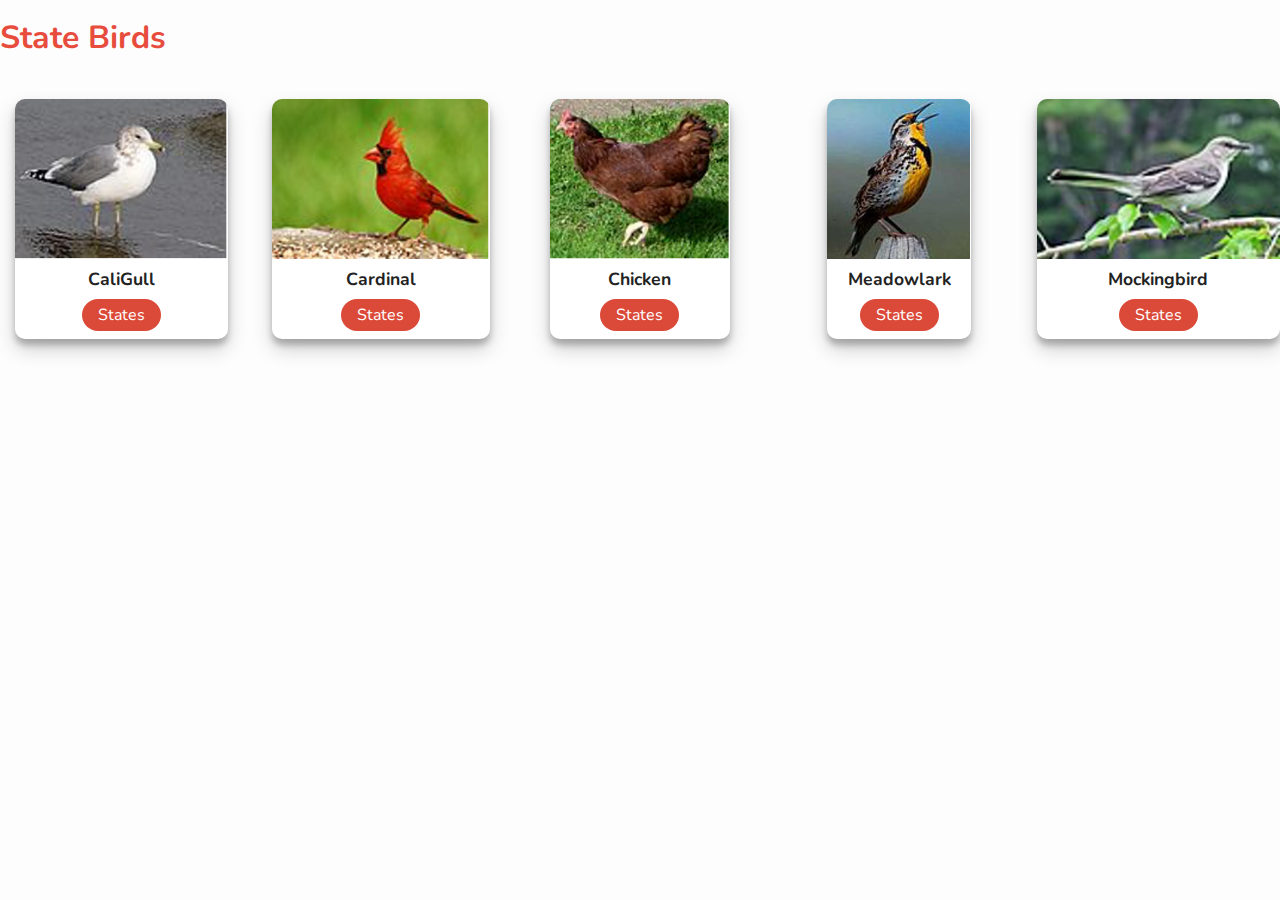
<file: index.html>
<!doctype html>
<html lang="en">
  <head>
    <title>State Birds</title>
    <link rel="stylesheet" href="css/birdstyle.css">
    <link rel="manifest" href="manifest.json">
    <link rel="icon" href"favicon.ico" type="image/x-icon">
    <link rel="apple-touch-icon" href="images/hello-icon-152.png">
    <meta name="viewport" content="width=device-width", initial-scale="1">
    <meta name="theme-color" content="white">
    <meta name="apple-mobile-web-app-capable" content="yes">
    <meta name="apple-mobile-web-app-status-bar-style" content="black">
    <meta name="apple-mobile-web-app-title" content="Hello World">
    <meta name="msapplication-TitleColor" content="#FFFFFF">
    <meta name="msapplication-TitleImage" content="images/hello-icon-144.png">
                                                           
  </head>
  <body class="fullscreen" onload="regSW();">
    <div class="container">
      <h1 class="title">State Birds</h1>
    </div>
    <div class="container">
      <div class="card">
        <img class="card--avatar" src="images/CaliGull.png">
        <h1 class="card--title">CaliGull</h1>
        <a class="card--link" href="states.html">States</a>
      </div>
      <div class="card">
        <img class="card--avatar" src="images/Cardinal.png">
        <h1 class="card--title">Cardinal</h1>
        <a class="card--link" href="states.html">States</a>
      </div>
      <div class="card">
        <img class="card--avatar" src="images/Chicken.png">
        <h1 class="card--title">Chicken</h1>
        <a class="card--link" href="states.html">States</a>
      </div>
      <div class="card">
        <img class="card--avatar" src="images/Meadowlark.png">
        <h1 class="card--title">Meadowlark</h1>
        <a class="card--link" href="states.html">States</a>
      </div>
      <div class="card">
        <img class="card--avatar" src="images/Mockingbird.png">
        <h1 class="card--title">Mockingbird</h1>
        <a class="card--link" href="states.html">States</a>
      </div>
    </div>
    <script src="js/main.js"></script>
  </body>
</html>
</file>
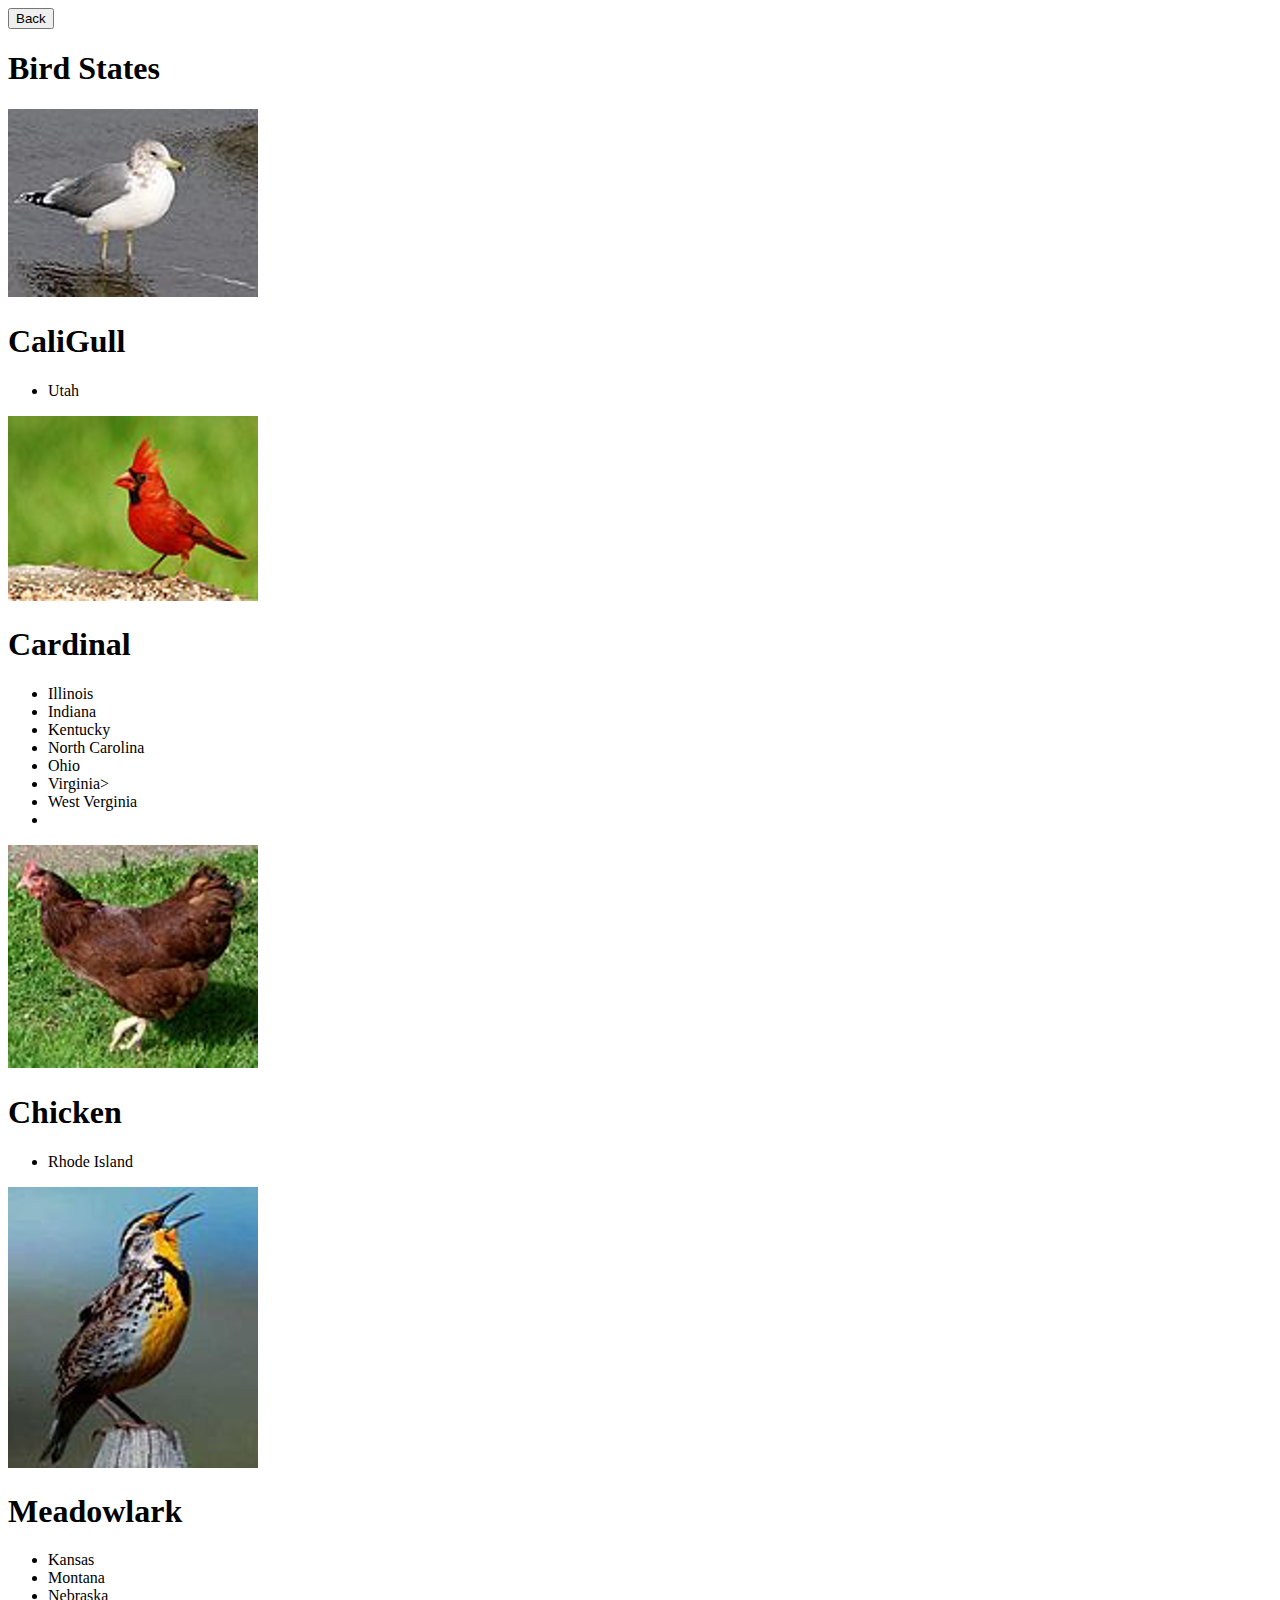
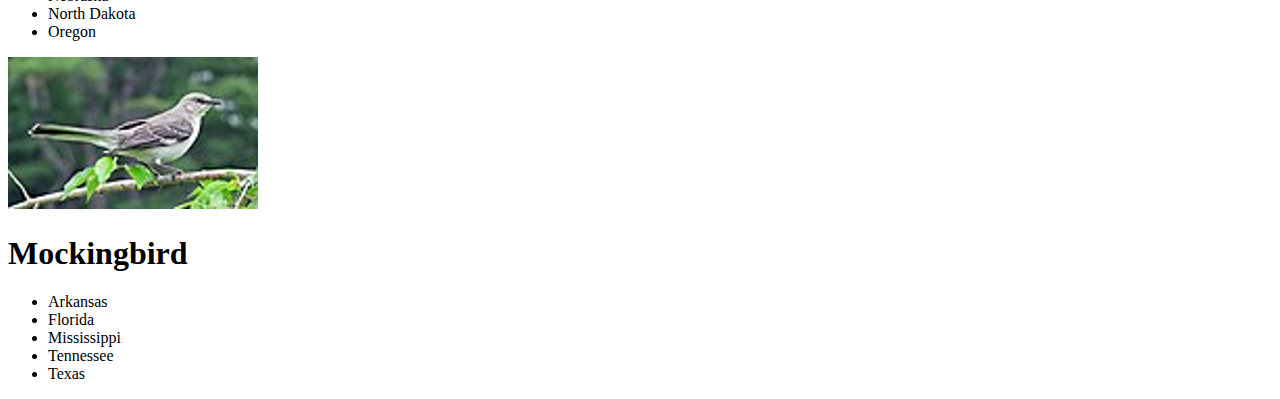
<file: states.html>
<!doctype html>
<html lang="en">
  <head>
    <title>States</title>
    <link rel="manifest" href="manifest.json">
    <link rel="icon" href"favicon.ico" type="image/x-icon">
    <link rel="apple-touch-icon" href="images/hello-icon-152.png">
    <meta name="viewport" content="width=device-width", initial-scale="1">
    <meta name="theme-color" content="white">
    <meta name="apple-mobile-web-app-capable" content="yes">
    <meta name="apple-mobile-web-app-status-bar-style" content="black">
    <meta name="apple-mobile-web-app-title" content="Hello World">
    <meta name="msapplication-TitleColor" content="#FFFFFF">
    <meta name="msapplication-TitleImage" content="images/hello-icon-144.png">
                                                           
  </head>
  <body class="fullscreen" onload="regSW();">
    <form action="index.html">
    <input type="submit" value="Back" />
</form>
    <div class="container">
      <h1 class="title">Bird States</h1>
    </div>
    <div class="container">
      <div>
        <img class="card--avatar" src="images/CaliGull.png">
        <h1 class="card--title">CaliGull</h1>
        <ul>
          <li>Utah</li>
        </ul>
      </div>
      <div>
        <img class="card--avatar" src="images/Cardinal.png">
        <h1 class="card--title">Cardinal</h1>
        <ul>
          <li>Illinois</li>
          <li>Indiana</li>
          <li>Kentucky</li>
          <li>North Carolina</li>
          <li>Ohio</li>
          <li>Virginia></li>
          <li>West Verginia<li>
        </ul>
      </div>
      <div>
        <img class="card--avatar" src="images/Chicken.png">
        <h1 class="card--title">Chicken</h1>
        <ul>
          <li>Rhode Island</li>
        </ul>
      </div>
      <div>
        <img class="card--avatar" src="images/Meadowlark.png">
        <h1 class="card--title">Meadowlark</h1>
        <ul>
          <li>Kansas</li>
          <li>Montana</li>
          <li>Nebraska</li>
          <li>North Dakota</li>
          <li>Oregon</li>
        </ul>
      </div>
      <div>
        <img class="card--avatar" src="images/Mockingbird.png">
        <h1 class="card--title">Mockingbird</h1>
        <ul>
          <li>Arkansas</li>
          <li>Florida</li>
          <li>Mississippi</li>
          <li>Tennessee</li>
          <li>Texas</li>
        </ul>
      </div>
    </div>
    <script src="js/main.js"></script>
  </body>
</html>
</file>
<file: css/birdstyle.css>
@import url("https://fonts.googleapis.com/css?family=Nunito:400,700&display=swap");
* {
  margin: 0;
  padding: 0;
  box-sizing: border-box;
}

body {
  background: #fdfdfd;
  font-family: "Nunito", sans-serif;
  font-size: 1rem;
}
main {
  max-width: 900px;
  margin: auto;
  padding: 0.5rem;
  text-align: center;
}
nav {
  display: flex;
  justify-content: space-between;
  align-items: center;
}
ul {
  list-style: none;
  display: flex;
}
li {
  margin-right: 1rem;
}
h1 {
  color: #e74c3c;
  margin-bottom: 0.5rem;
}
.container {
  display: grid;
  grid-template-columns: repeat(auto-fit, minmax(15rem, 1fr));
  grid-gap: 1rem;
  justify-content: center;
  align-items: center;
  margin: auto;
  padding: 1rem 0;
}
.card {
  display: flex;
  align-items: center;
  flex-direction: column;
  width: 15rem auto;
  height: 15rem;
  background: #fff;
  box-shadow: 0 10px 20px rgba(0, 0, 0, 0.19), 0 6px 6px rgba(0, 0, 0, 0.23);
  border-radius: 10px;
  margin: auto;
  overflow: hidden;
}
.card--avatar {
  width: 100%;
  height: 10rem;
  object-fit: cover;
}
.card--title {
  color: #222;
  font-weight: 700;
  text-transform: capitalize;
  font-size: 1.1rem;
  margin-top: 0.5rem;
}
.card--link {
  text-decoration: none;
  background: #db4938;
  color: #fff;
  padding: 0.3rem 1rem;
  border-radius: 20px;
}
</file>
